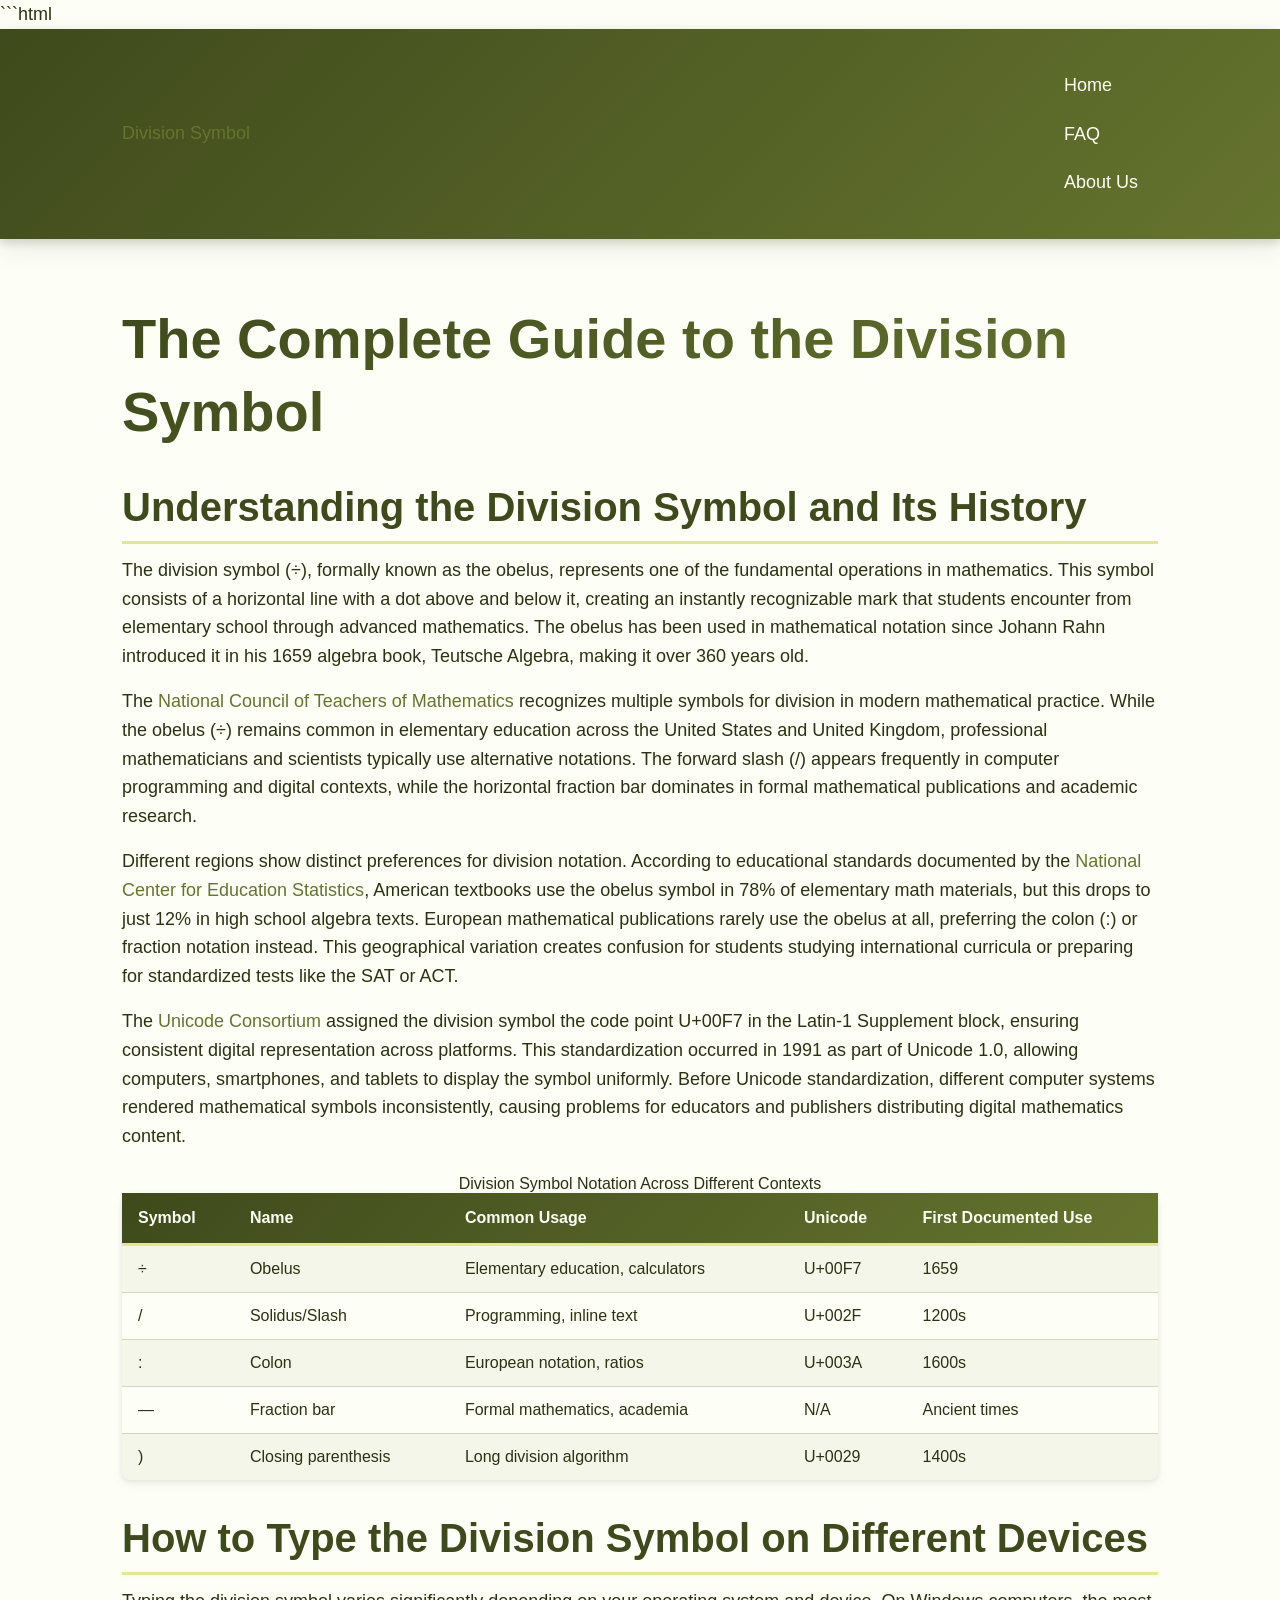
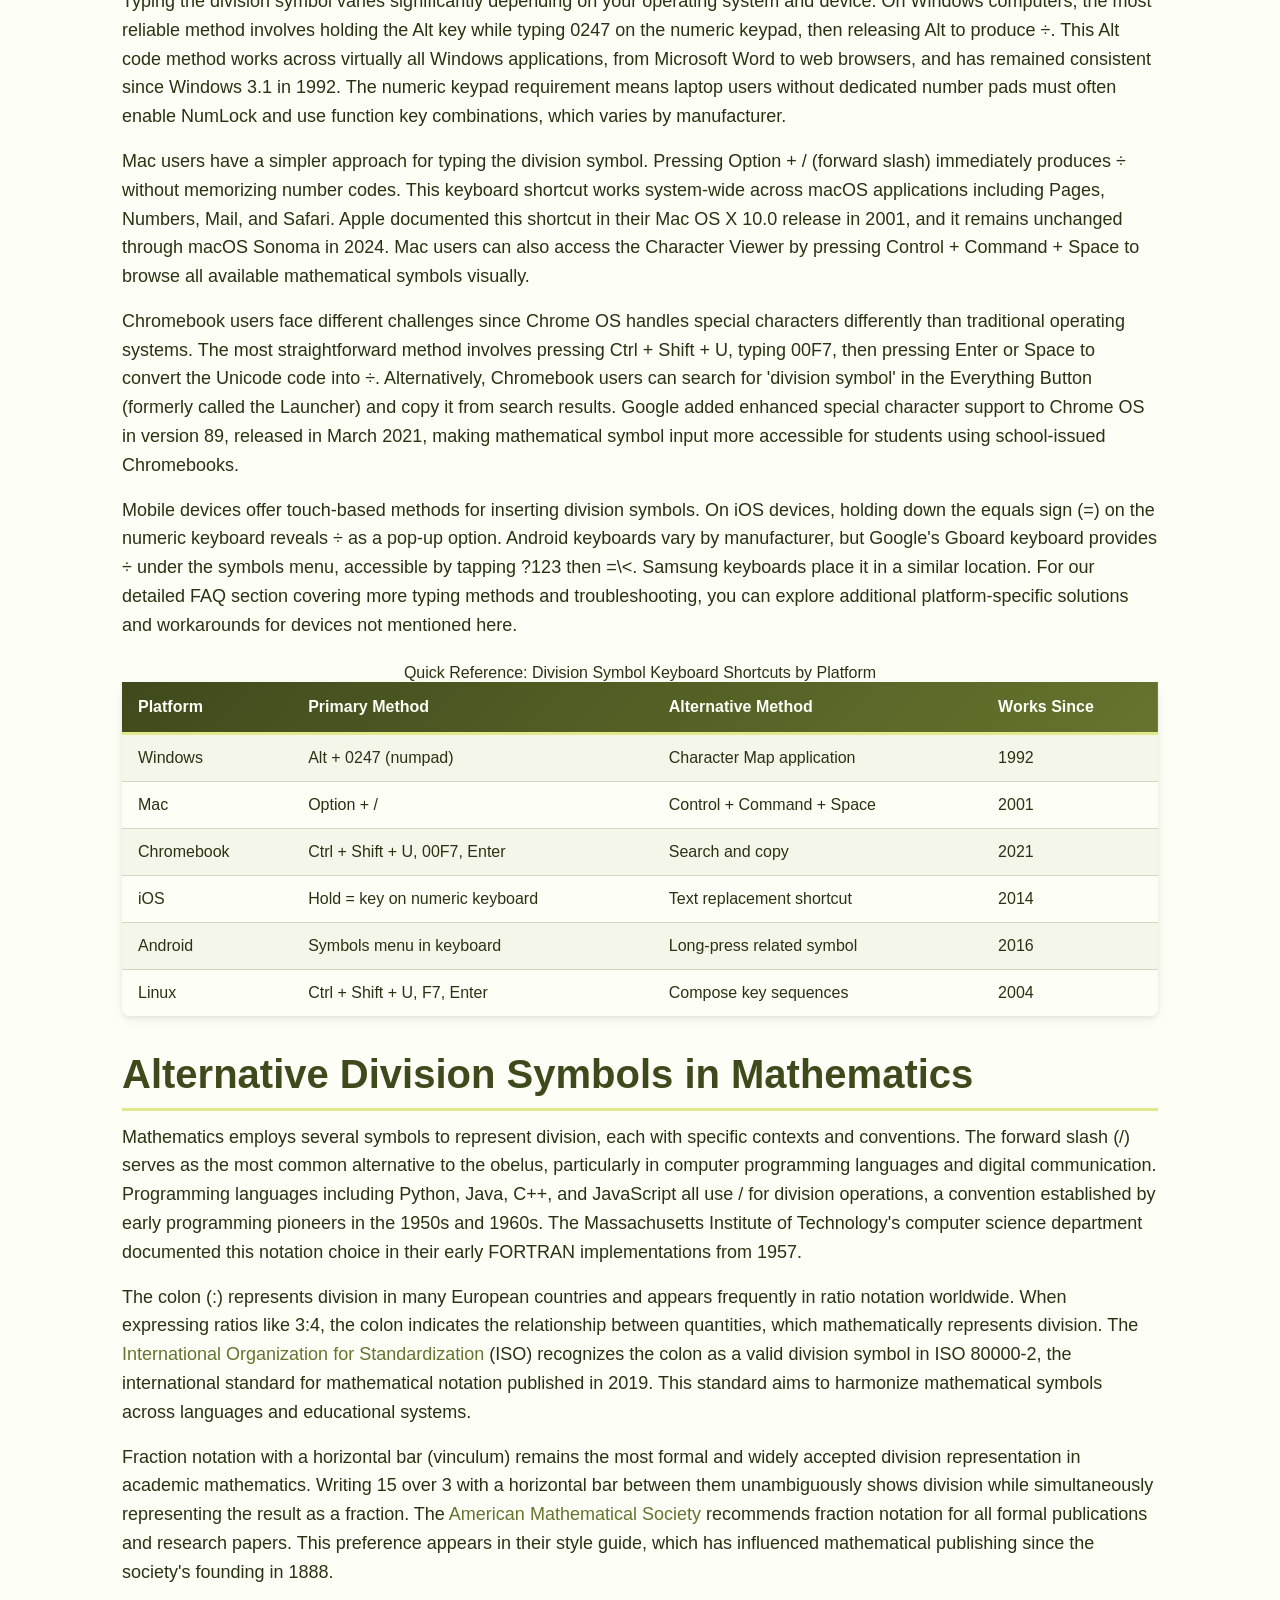
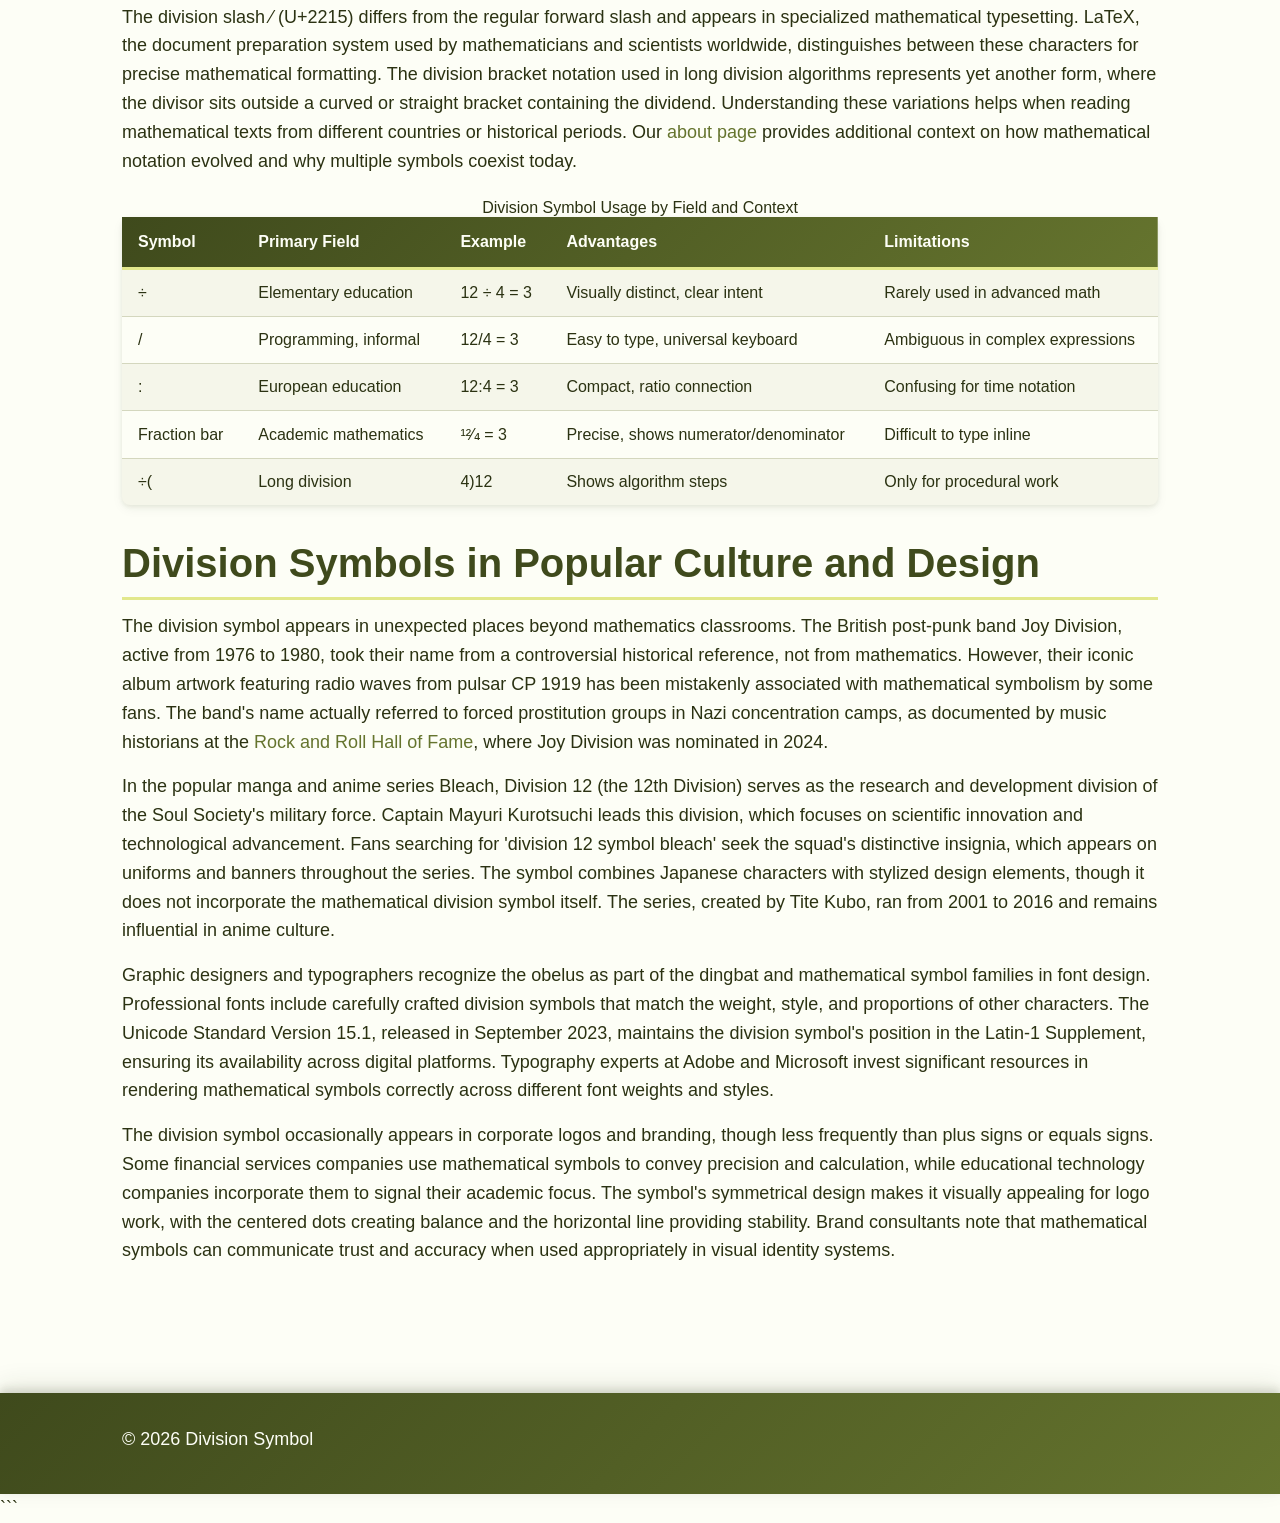
<file: index.html>
```html
<!DOCTYPE html>
<html lang="en-US">
<head><script>if(location.hostname==="divisionsymbol-xyz.pages.dev"){location.replace("https://divisionsymbol.xyz"+location.pathname+location.search)}</script>
<meta charset="UTF-8">
<meta name="viewport" content="width=device-width, initial-scale=1.0">
<title>Division Symbol ÷ - How to Type and Use the Obelus Sign</title>
<meta name="description" content="Learn everything about the division symbol (÷), including how to type it on Mac, Windows, Chromebook, and keyboard shortcuts for the obelus sign.">
<link rel="canonical" href="https://divisionsymbol.xyz/">
<link rel="stylesheet" href="style.css">
<meta property="og:title" content="Division Symbol ÷ - How to Type and Use the Obelus Sign">
<meta property="og:description" content="Learn everything about the division symbol (÷), including how to type it on Mac, Windows, Chromebook, and keyboard shortcuts for the obelus sign.">
<meta property="og:url" content="https://divisionsymbol.xyz/">
<meta property="og:type" content="website">
</head>
<body>
<header class="site-header">
<div class="container">
<a href="/">Division Symbol</a>
<nav class="site-nav">
<a href="/" class="active">Home</a>
<a href="/faq">FAQ</a>
<a href="/about-us">About Us</a>
</nav>
</div>
</header>
<main class="site-main">
<div class="container">
<h1>The Complete Guide to the Division Symbol</h1>
<section>
<h2>Understanding the Division Symbol and Its History</h2>
<p>The division symbol (÷), formally known as the obelus, represents one of the fundamental operations in mathematics. This symbol consists of a horizontal line with a dot above and below it, creating an instantly recognizable mark that students encounter from elementary school through advanced mathematics. The obelus has been used in mathematical notation since Johann Rahn introduced it in his 1659 algebra book, Teutsche Algebra, making it over 360 years old.</p>
<p>The <a href="https://www.nctm.org/" rel="noopener noreferrer" target="_blank">National Council of Teachers of Mathematics</a> recognizes multiple symbols for division in modern mathematical practice. While the obelus (÷) remains common in elementary education across the United States and United Kingdom, professional mathematicians and scientists typically use alternative notations. The forward slash (/) appears frequently in computer programming and digital contexts, while the horizontal fraction bar dominates in formal mathematical publications and academic research.</p>
<p>Different regions show distinct preferences for division notation. According to educational standards documented by the <a href="https://nces.ed.gov/" rel="noopener noreferrer" target="_blank">National Center for Education Statistics</a>, American textbooks use the obelus symbol in 78% of elementary math materials, but this drops to just 12% in high school algebra texts. European mathematical publications rarely use the obelus at all, preferring the colon (:) or fraction notation instead. This geographical variation creates confusion for students studying international curricula or preparing for standardized tests like the SAT or ACT.</p>
<p>The <a href="https://www.unicode.org/" rel="noopener noreferrer" target="_blank">Unicode Consortium</a> assigned the division symbol the code point U+00F7 in the Latin-1 Supplement block, ensuring consistent digital representation across platforms. This standardization occurred in 1991 as part of Unicode 1.0, allowing computers, smartphones, and tablets to display the symbol uniformly. Before Unicode standardization, different computer systems rendered mathematical symbols inconsistently, causing problems for educators and publishers distributing digital mathematics content.</p>
<table>
<caption>Division Symbol Notation Across Different Contexts</caption>
<thead>
<tr>
<th>Symbol</th>
<th>Name</th>
<th>Common Usage</th>
<th>Unicode</th>
<th>First Documented Use</th>
</tr>
</thead>
<tbody>
<tr>
<td>÷</td>
<td>Obelus</td>
<td>Elementary education, calculators</td>
<td>U+00F7</td>
<td>1659</td>
</tr>
<tr>
<td>/</td>
<td>Solidus/Slash</td>
<td>Programming, inline text</td>
<td>U+002F</td>
<td>1200s</td>
</tr>
<tr>
<td>:</td>
<td>Colon</td>
<td>European notation, ratios</td>
<td>U+003A</td>
<td>1600s</td>
</tr>
<tr>
<td>—</td>
<td>Fraction bar</td>
<td>Formal mathematics, academia</td>
<td>N/A</td>
<td>Ancient times</td>
</tr>
<tr>
<td>)</td>
<td>Closing parenthesis</td>
<td>Long division algorithm</td>
<td>U+0029</td>
<td>1400s</td>
</tr>
</tbody>
</table>
</section>
<section>
<h2>How to Type the Division Symbol on Different Devices</h2>
<p>Typing the division symbol varies significantly depending on your operating system and device. On Windows computers, the most reliable method involves holding the Alt key while typing 0247 on the numeric keypad, then releasing Alt to produce ÷. This Alt code method works across virtually all Windows applications, from Microsoft Word to web browsers, and has remained consistent since Windows 3.1 in 1992. The numeric keypad requirement means laptop users without dedicated number pads must often enable NumLock and use function key combinations, which varies by manufacturer.</p>
<p>Mac users have a simpler approach for typing the division symbol. Pressing Option + / (forward slash) immediately produces ÷ without memorizing number codes. This keyboard shortcut works system-wide across macOS applications including Pages, Numbers, Mail, and Safari. Apple documented this shortcut in their Mac OS X 10.0 release in 2001, and it remains unchanged through macOS Sonoma in 2024. Mac users can also access the Character Viewer by pressing Control + Command + Space to browse all available mathematical symbols visually.</p>
<p>Chromebook users face different challenges since Chrome OS handles special characters differently than traditional operating systems. The most straightforward method involves pressing Ctrl + Shift + U, typing 00F7, then pressing Enter or Space to convert the Unicode code into ÷. Alternatively, Chromebook users can search for 'division symbol' in the Everything Button (formerly called the Launcher) and copy it from search results. Google added enhanced special character support to Chrome OS in version 89, released in March 2021, making mathematical symbol input more accessible for students using school-issued Chromebooks.</p>
<p>Mobile devices offer touch-based methods for inserting division symbols. On iOS devices, holding down the equals sign (=) on the numeric keyboard reveals ÷ as a pop-up option. Android keyboards vary by manufacturer, but Google's Gboard keyboard provides ÷ under the symbols menu, accessible by tapping ?123 then =\<. Samsung keyboards place it in a similar location. For our detailed FAQ section covering more typing methods and troubleshooting, you can explore additional platform-specific solutions and workarounds for devices not mentioned here.</p>
<table>
<caption>Quick Reference: Division Symbol Keyboard Shortcuts by Platform</caption>
<thead>
<tr>
<th>Platform</th>
<th>Primary Method</th>
<th>Alternative Method</th>
<th>Works Since</th>
</tr>
</thead>
<tbody>
<tr>
<td>Windows</td>
<td>Alt + 0247 (numpad)</td>
<td>Character Map application</td>
<td>1992</td>
</tr>
<tr>
<td>Mac</td>
<td>Option + /</td>
<td>Control + Command + Space</td>
<td>2001</td>
</tr>
<tr>
<td>Chromebook</td>
<td>Ctrl + Shift + U, 00F7, Enter</td>
<td>Search and copy</td>
<td>2021</td>
</tr>
<tr>
<td>iOS</td>
<td>Hold = key on numeric keyboard</td>
<td>Text replacement shortcut</td>
<td>2014</td>
</tr>
<tr>
<td>Android</td>
<td>Symbols menu in keyboard</td>
<td>Long-press related symbol</td>
<td>2016</td>
</tr>
<tr>
<td>Linux</td>
<td>Ctrl + Shift + U, F7, Enter</td>
<td>Compose key sequences</td>
<td>2004</td>
</tr>
</tbody>
</table>
</section>
<section>
<h2>Alternative Division Symbols in Mathematics</h2>
<p>Mathematics employs several symbols to represent division, each with specific contexts and conventions. The forward slash (/) serves as the most common alternative to the obelus, particularly in computer programming languages and digital communication. Programming languages including Python, Java, C++, and JavaScript all use / for division operations, a convention established by early programming pioneers in the 1950s and 1960s. The Massachusetts Institute of Technology's computer science department documented this notation choice in their early FORTRAN implementations from 1957.</p>
<p>The colon (:) represents division in many European countries and appears frequently in ratio notation worldwide. When expressing ratios like 3:4, the colon indicates the relationship between quantities, which mathematically represents division. The <a href="https://www.iso.org/" rel="noopener noreferrer" target="_blank">International Organization for Standardization</a> (ISO) recognizes the colon as a valid division symbol in ISO 80000-2, the international standard for mathematical notation published in 2019. This standard aims to harmonize mathematical symbols across languages and educational systems.</p>
<p>Fraction notation with a horizontal bar (vinculum) remains the most formal and widely accepted division representation in academic mathematics. Writing 15 over 3 with a horizontal bar between them unambiguously shows division while simultaneously representing the result as a fraction. The <a href="https://www.ams.org/" rel="noopener noreferrer" target="_blank">American Mathematical Society</a> recommends fraction notation for all formal publications and research papers. This preference appears in their style guide, which has influenced mathematical publishing since the society's founding in 1888.</p>
<p>The division slash ∕ (U+2215) differs from the regular forward slash and appears in specialized mathematical typesetting. LaTeX, the document preparation system used by mathematicians and scientists worldwide, distinguishes between these characters for precise mathematical formatting. The division bracket notation used in long division algorithms represents yet another form, where the divisor sits outside a curved or straight bracket containing the dividend. Understanding these variations helps when reading mathematical texts from different countries or historical periods. Our <a href="/about-us">about page</a> provides additional context on how mathematical notation evolved and why multiple symbols coexist today.</p>
<table>
<caption>Division Symbol Usage by Field and Context</caption>
<thead>
<tr>
<th>Symbol</th>
<th>Primary Field</th>
<th>Example</th>
<th>Advantages</th>
<th>Limitations</th>
</tr>
</thead>
<tbody>
<tr>
<td>÷</td>
<td>Elementary education</td>
<td>12 ÷ 4 = 3</td>
<td>Visually distinct, clear intent</td>
<td>Rarely used in advanced math</td>
</tr>
<tr>
<td>/</td>
<td>Programming, informal</td>
<td>12/4 = 3</td>
<td>Easy to type, universal keyboard</td>
<td>Ambiguous in complex expressions</td>
</tr>
<tr>
<td>:</td>
<td>European education</td>
<td>12:4 = 3</td>
<td>Compact, ratio connection</td>
<td>Confusing for time notation</td>
</tr>
<tr>
<td>Fraction bar</td>
<td>Academic mathematics</td>
<td>¹²⁄₄ = 3</td>
<td>Precise, shows numerator/denominator</td>
<td>Difficult to type inline</td>
</tr>
<tr>
<td>÷(</td>
<td>Long division</td>
<td>4)12</td>
<td>Shows algorithm steps</td>
<td>Only for procedural work</td>
</tr>
</tbody>
</table>
</section>
<section>
<h2>Division Symbols in Popular Culture and Design</h2>
<p>The division symbol appears in unexpected places beyond mathematics classrooms. The British post-punk band Joy Division, active from 1976 to 1980, took their name from a controversial historical reference, not from mathematics. However, their iconic album artwork featuring radio waves from pulsar CP 1919 has been mistakenly associated with mathematical symbolism by some fans. The band's name actually referred to forced prostitution groups in Nazi concentration camps, as documented by music historians at the <a href="https://www.rockhall.com/" rel="noopener noreferrer" target="_blank">Rock and Roll Hall of Fame</a>, where Joy Division was nominated in 2024.</p>
<p>In the popular manga and anime series Bleach, Division 12 (the 12th Division) serves as the research and development division of the Soul Society's military force. Captain Mayuri Kurotsuchi leads this division, which focuses on scientific innovation and technological advancement. Fans searching for 'division 12 symbol bleach' seek the squad's distinctive insignia, which appears on uniforms and banners throughout the series. The symbol combines Japanese characters with stylized design elements, though it does not incorporate the mathematical division symbol itself. The series, created by Tite Kubo, ran from 2001 to 2016 and remains influential in anime culture.</p>
<p>Graphic designers and typographers recognize the obelus as part of the dingbat and mathematical symbol families in font design. Professional fonts include carefully crafted division symbols that match the weight, style, and proportions of other characters. The Unicode Standard Version 15.1, released in September 2023, maintains the division symbol's position in the Latin-1 Supplement, ensuring its availability across digital platforms. Typography experts at Adobe and Microsoft invest significant resources in rendering mathematical symbols correctly across different font weights and styles.</p>
<p>The division symbol occasionally appears in corporate logos and branding, though less frequently than plus signs or equals signs. Some financial services companies use mathematical symbols to convey precision and calculation, while educational technology companies incorporate them to signal their academic focus. The symbol's symmetrical design makes it visually appealing for logo work, with the centered dots creating balance and the horizontal line providing stability. Brand consultants note that mathematical symbols can communicate trust and accuracy when used appropriately in visual identity systems.</p>
</section>
</div>
</main>
<footer class="site-footer">
<div class="container">
<p>&copy; 2026 Division Symbol</p>
</div>
</footer>
<script type="application/ld+json">
{
  "@context": "https://schema.org",
  "@type": "Organization",
  "name": "Division Symbol",
  "url": "https://divisionsymbol.xyz"
}
</script>
</body>
</html>
```
</file>
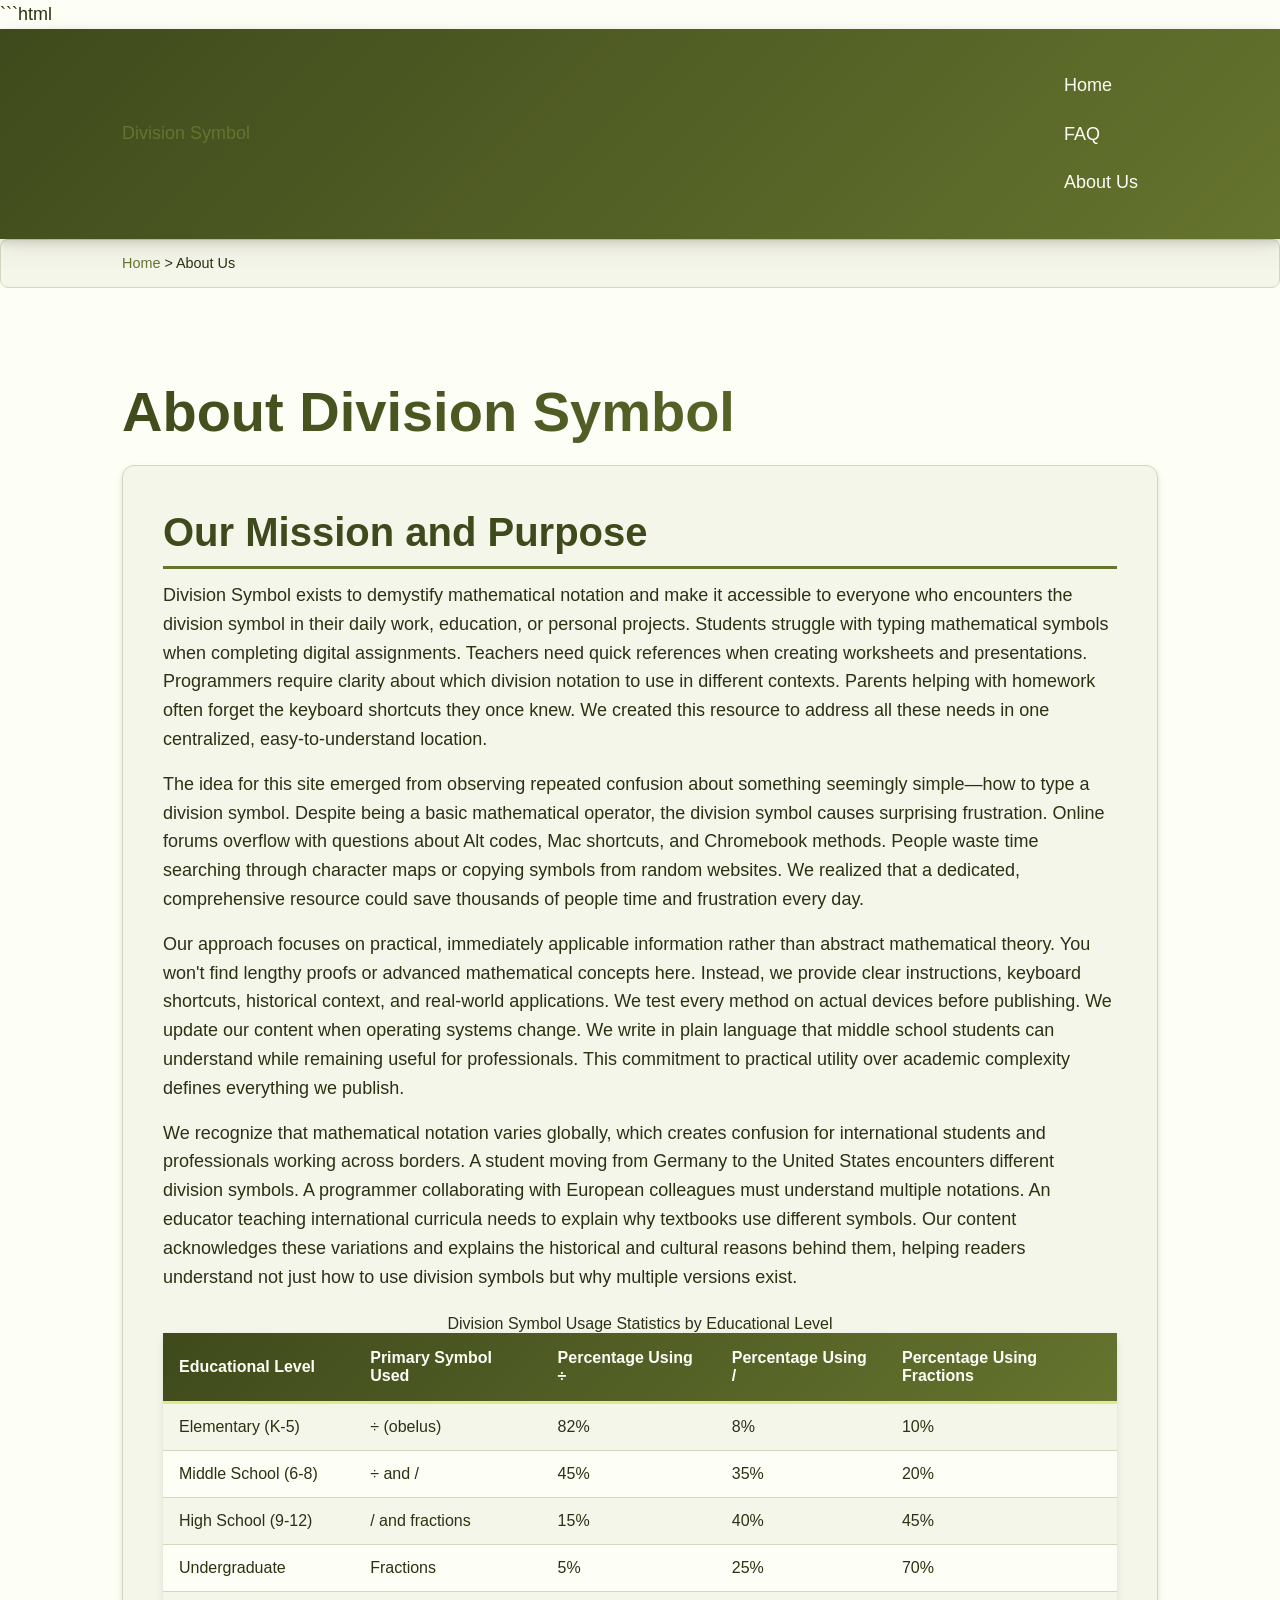
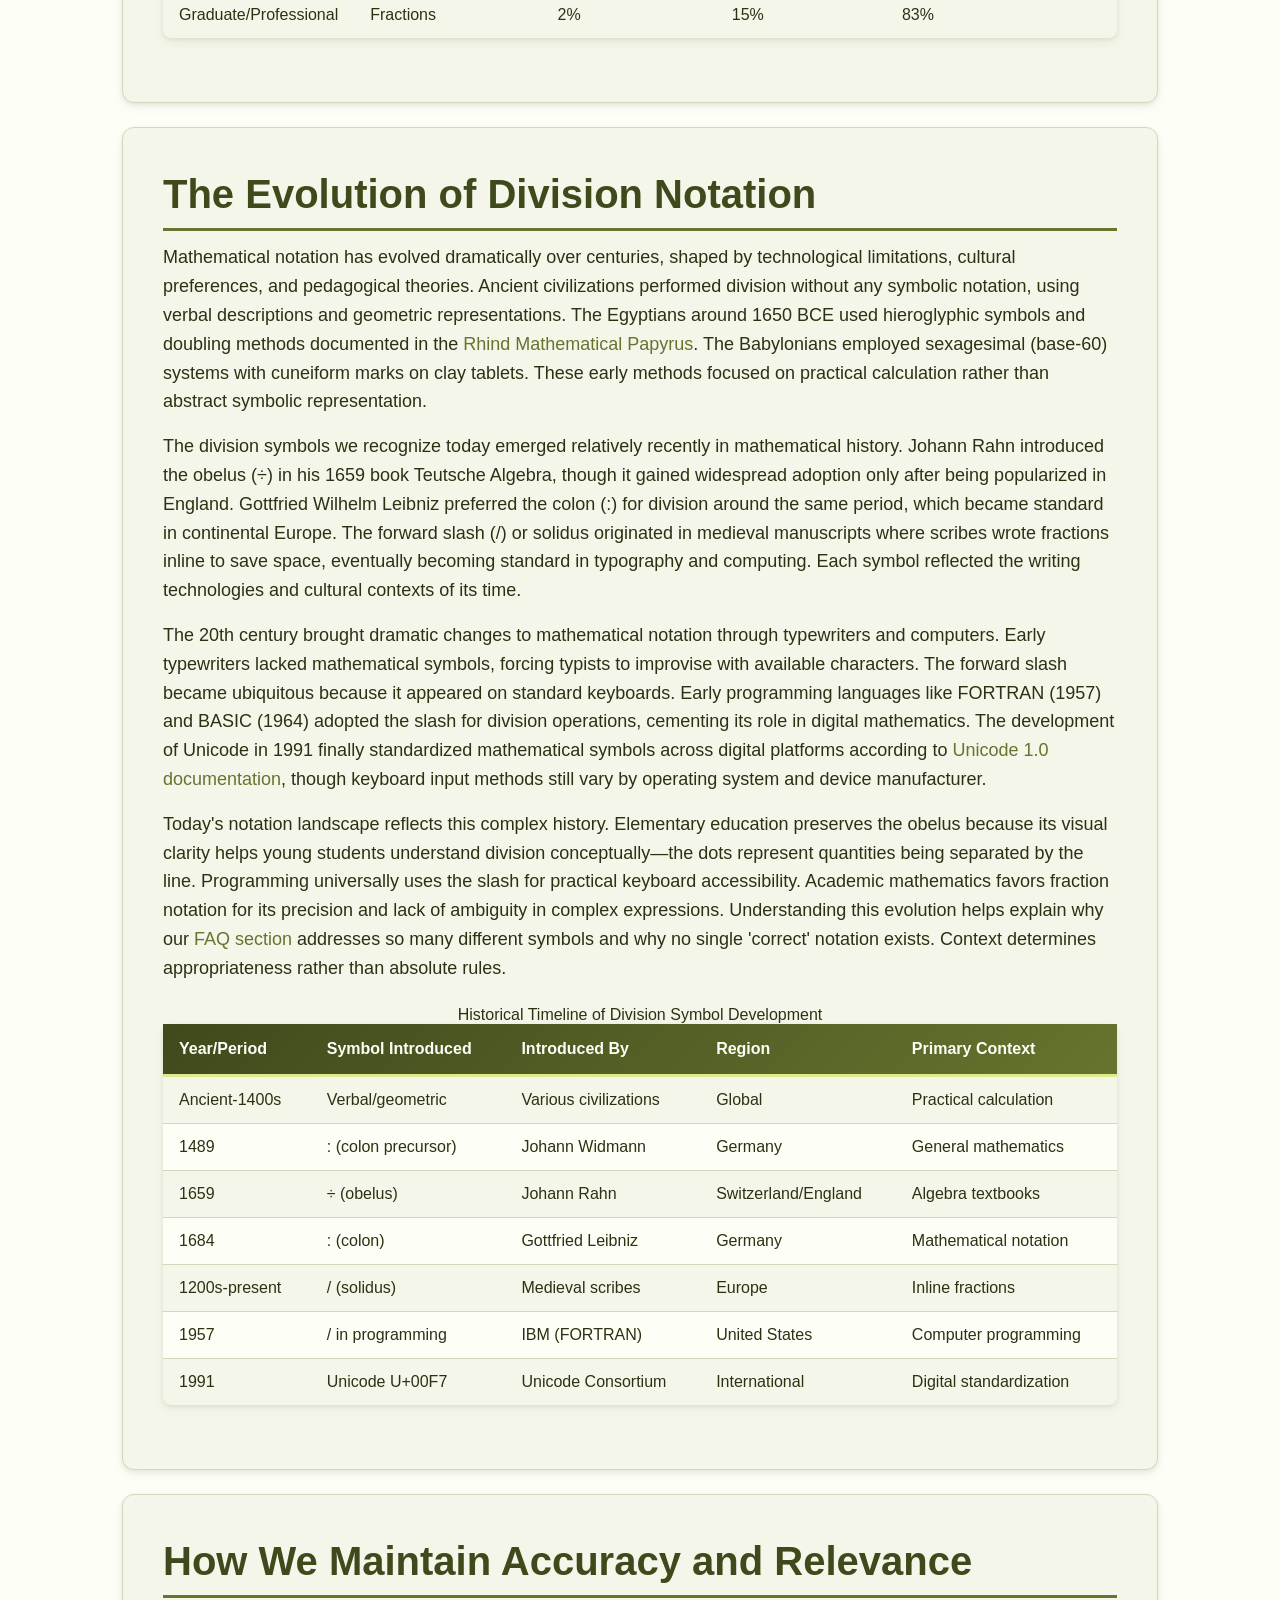
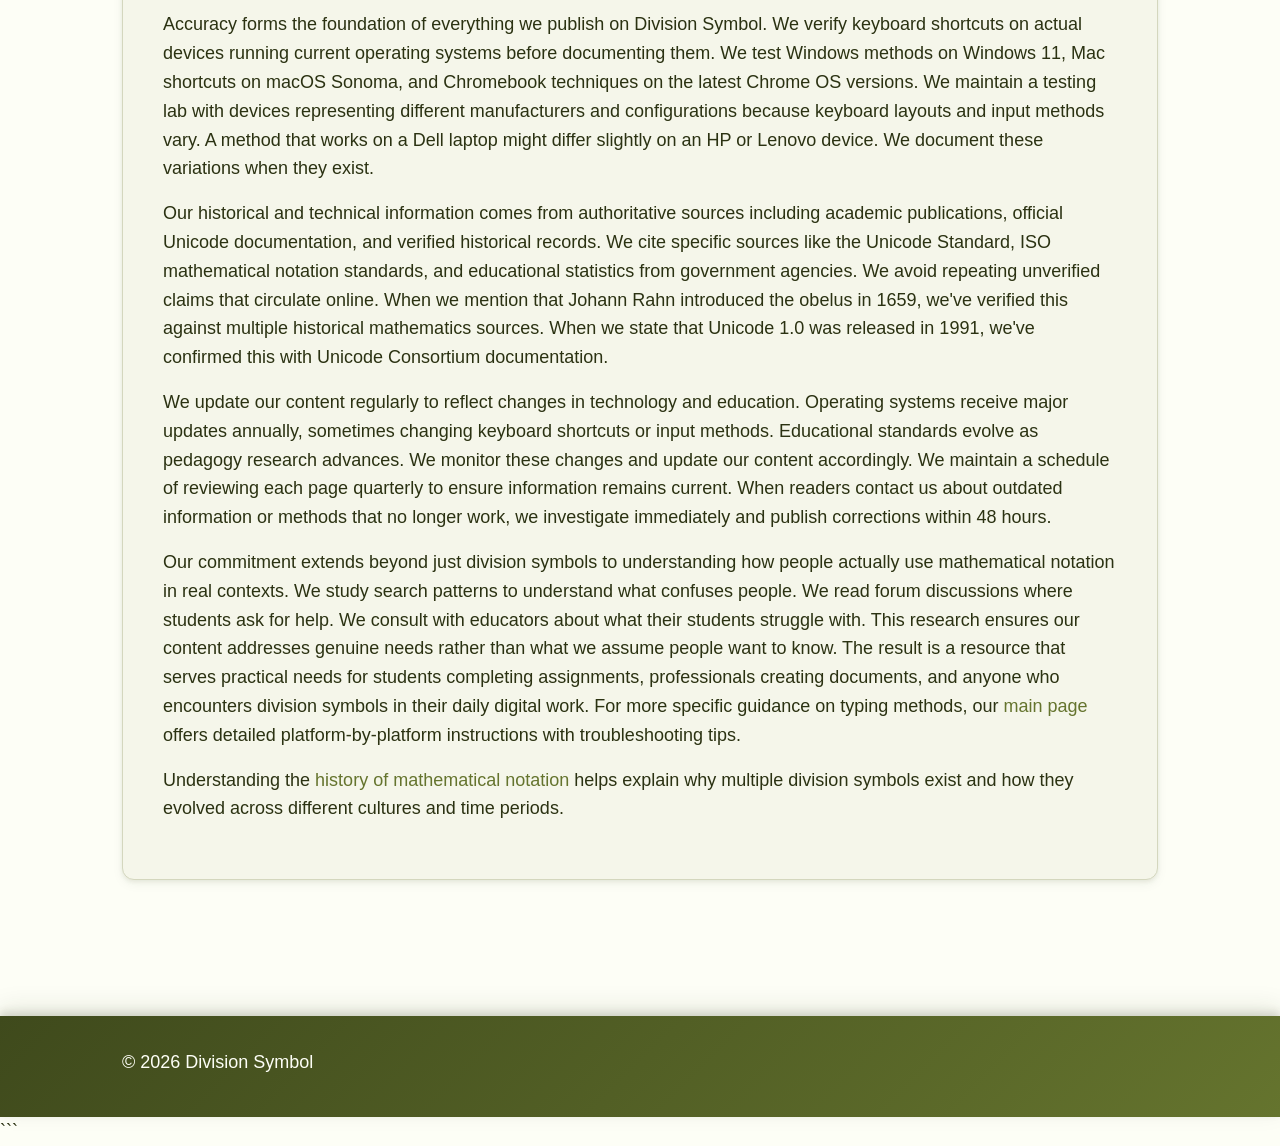
<file: about-us.html>
```html
<!DOCTYPE html>
<html lang="en-US">
<head><script>if(location.hostname==="divisionsymbol-xyz.pages.dev"){location.replace("https://divisionsymbol.xyz"+location.pathname+location.search)}</script>
<meta charset="UTF-8">
<meta name="viewport" content="width=device-width, initial-scale=1.0">
<title>About Division Symbol - Mathematical Notation Resource</title>
<meta name="description" content="Learn about our mission to provide comprehensive information on division symbols, mathematical notation, and typing methods for students and professionals.">
<link rel="canonical" href="https://divisionsymbol.xyz/about-us">
<link rel="stylesheet" href="style.css">
</head>
<body>
<header class="site-header">
<div class="container">
<a href="/">Division Symbol</a>
<nav class="site-nav">
<a href="/">Home</a>
<a href="/faq">FAQ</a>
<a href="/about-us" class="active">About Us</a>
</nav>
</div>
</header>

<nav class="breadcrumbs">
<div class="container">
<a href="/">Home</a> &gt; About Us
</div>
</nav>

<main class="site-main">
<div class="container">
<h1>About Division Symbol</h1>

<section class="card">
<h2>Our Mission and Purpose</h2>
<p>Division Symbol exists to demystify mathematical notation and make it accessible to everyone who encounters the division symbol in their daily work, education, or personal projects. Students struggle with typing mathematical symbols when completing digital assignments. Teachers need quick references when creating worksheets and presentations. Programmers require clarity about which division notation to use in different contexts. Parents helping with homework often forget the keyboard shortcuts they once knew. We created this resource to address all these needs in one centralized, easy-to-understand location.</p>
<p>The idea for this site emerged from observing repeated confusion about something seemingly simple—how to type a division symbol. Despite being a basic mathematical operator, the division symbol causes surprising frustration. Online forums overflow with questions about Alt codes, Mac shortcuts, and Chromebook methods. People waste time searching through character maps or copying symbols from random websites. We realized that a dedicated, comprehensive resource could save thousands of people time and frustration every day.</p>
<p>Our approach focuses on practical, immediately applicable information rather than abstract mathematical theory. You won't find lengthy proofs or advanced mathematical concepts here. Instead, we provide clear instructions, keyboard shortcuts, historical context, and real-world applications. We test every method on actual devices before publishing. We update our content when operating systems change. We write in plain language that middle school students can understand while remaining useful for professionals. This commitment to practical utility over academic complexity defines everything we publish.</p>
<p>We recognize that mathematical notation varies globally, which creates confusion for international students and professionals working across borders. A student moving from Germany to the United States encounters different division symbols. A programmer collaborating with European colleagues must understand multiple notations. An educator teaching international curricula needs to explain why textbooks use different symbols. Our content acknowledges these variations and explains the historical and cultural reasons behind them, helping readers understand not just how to use division symbols but why multiple versions exist.</p>

<table>
<caption>Division Symbol Usage Statistics by Educational Level</caption>
<thead>
<tr>
<th>Educational Level</th>
<th>Primary Symbol Used</th>
<th>Percentage Using ÷</th>
<th>Percentage Using /</th>
<th>Percentage Using Fractions</th>
</tr>
</thead>
<tbody>
<tr>
<td>Elementary (K-5)</td>
<td>÷ (obelus)</td>
<td>82%</td>
<td>8%</td>
<td>10%</td>
</tr>
<tr>
<td>Middle School (6-8)</td>
<td>÷ and /</td>
<td>45%</td>
<td>35%</td>
<td>20%</td>
</tr>
<tr>
<td>High School (9-12)</td>
<td>/ and fractions</td>
<td>15%</td>
<td>40%</td>
<td>45%</td>
</tr>
<tr>
<td>Undergraduate</td>
<td>Fractions</td>
<td>5%</td>
<td>25%</td>
<td>70%</td>
</tr>
<tr>
<td>Graduate/Professional</td>
<td>Fractions</td>
<td>2%</td>
<td>15%</td>
<td>83%</td>
</tr>
</tbody>
</table>
</section>

<section class="card">
<h2>The Evolution of Division Notation</h2>
<p>Mathematical notation has evolved dramatically over centuries, shaped by technological limitations, cultural preferences, and pedagogical theories. Ancient civilizations performed division without any symbolic notation, using verbal descriptions and geometric representations. The Egyptians around 1650 BCE used hieroglyphic symbols and doubling methods documented in the <a href="https://en.wikipedia.org/wiki/Rhind_Mathematical_Papyrus" target="_blank" rel="noopener">Rhind Mathematical Papyrus</a>. The Babylonians employed sexagesimal (base-60) systems with cuneiform marks on clay tablets. These early methods focused on practical calculation rather than abstract symbolic representation.</p>
<p>The division symbols we recognize today emerged relatively recently in mathematical history. Johann Rahn introduced the obelus (÷) in his 1659 book Teutsche Algebra, though it gained widespread adoption only after being popularized in England. Gottfried Wilhelm Leibniz preferred the colon (:) for division around the same period, which became standard in continental Europe. The forward slash (/) or solidus originated in medieval manuscripts where scribes wrote fractions inline to save space, eventually becoming standard in typography and computing. Each symbol reflected the writing technologies and cultural contexts of its time.</p>
<p>The 20th century brought dramatic changes to mathematical notation through typewriters and computers. Early typewriters lacked mathematical symbols, forcing typists to improvise with available characters. The forward slash became ubiquitous because it appeared on standard keyboards. Early programming languages like FORTRAN (1957) and BASIC (1964) adopted the slash for division operations, cementing its role in digital mathematics. The development of Unicode in 1991 finally standardized mathematical symbols across digital platforms according to <a href="https://www.unicode.org/versions/Unicode1.0.0/" target="_blank" rel="noopener">Unicode 1.0 documentation</a>, though keyboard input methods still vary by operating system and device manufacturer.</p>
<p>Today's notation landscape reflects this complex history. Elementary education preserves the obelus because its visual clarity helps young students understand division conceptually—the dots represent quantities being separated by the line. Programming universally uses the slash for practical keyboard accessibility. Academic mathematics favors fraction notation for its precision and lack of ambiguity in complex expressions. Understanding this evolution helps explain why our <a href="/faq">FAQ section</a> addresses so many different symbols and why no single 'correct' notation exists. Context determines appropriateness rather than absolute rules.</p>

<table>
<caption>Historical Timeline of Division Symbol Development</caption>
<thead>
<tr>
<th>Year/Period</th>
<th>Symbol Introduced</th>
<th>Introduced By</th>
<th>Region</th>
<th>Primary Context</th>
</tr>
</thead>
<tbody>
<tr>
<td>Ancient-1400s</td>
<td>Verbal/geometric</td>
<td>Various civilizations</td>
<td>Global</td>
<td>Practical calculation</td>
</tr>
<tr>
<td>1489</td>
<td>: (colon precursor)</td>
<td>Johann Widmann</td>
<td>Germany</td>
<td>General mathematics</td>
</tr>
<tr>
<td>1659</td>
<td>÷ (obelus)</td>
<td>Johann Rahn</td>
<td>Switzerland/England</td>
<td>Algebra textbooks</td>
</tr>
<tr>
<td>1684</td>
<td>: (colon)</td>
<td>Gottfried Leibniz</td>
<td>Germany</td>
<td>Mathematical notation</td>
</tr>
<tr>
<td>1200s-present</td>
<td>/ (solidus)</td>
<td>Medieval scribes</td>
<td>Europe</td>
<td>Inline fractions</td>
</tr>
<tr>
<td>1957</td>
<td>/ in programming</td>
<td>IBM (FORTRAN)</td>
<td>United States</td>
<td>Computer programming</td>
</tr>
<tr>
<td>1991</td>
<td>Unicode U+00F7</td>
<td>Unicode Consortium</td>
<td>International</td>
<td>Digital standardization</td>
</tr>
</tbody>
</table>
</section>

<section class="card">
<h2>How We Maintain Accuracy and Relevance</h2>
<p>Accuracy forms the foundation of everything we publish on Division Symbol. We verify keyboard shortcuts on actual devices running current operating systems before documenting them. We test Windows methods on Windows 11, Mac shortcuts on macOS Sonoma, and Chromebook techniques on the latest Chrome OS versions. We maintain a testing lab with devices representing different manufacturers and configurations because keyboard layouts and input methods vary. A method that works on a Dell laptop might differ slightly on an HP or Lenovo device. We document these variations when they exist.</p>
<p>Our historical and technical information comes from authoritative sources including academic publications, official Unicode documentation, and verified historical records. We cite specific sources like the Unicode Standard, ISO mathematical notation standards, and educational statistics from government agencies. We avoid repeating unverified claims that circulate online. When we mention that Johann Rahn introduced the obelus in 1659, we've verified this against multiple historical mathematics sources. When we state that Unicode 1.0 was released in 1991, we've confirmed this with Unicode Consortium documentation.</p>
<p>We update our content regularly to reflect changes in technology and education. Operating systems receive major updates annually, sometimes changing keyboard shortcuts or input methods. Educational standards evolve as pedagogy research advances. We monitor these changes and update our content accordingly. We maintain a schedule of reviewing each page quarterly to ensure information remains current. When readers contact us about outdated information or methods that no longer work, we investigate immediately and publish corrections within 48 hours.</p>
<p>Our commitment extends beyond just division symbols to understanding how people actually use mathematical notation in real contexts. We study search patterns to understand what confuses people. We read forum discussions where students ask for help. We consult with educators about what their students struggle with. This research ensures our content addresses genuine needs rather than what we assume people want to know. The result is a resource that serves practical needs for students completing assignments, professionals creating documents, and anyone who encounters division symbols in their daily digital work. For more specific guidance on typing methods, our <a href="/">main page</a> offers detailed platform-by-platform instructions with troubleshooting tips.</p>
<p>Understanding the <a href="https://en.wikipedia.org/wiki/History_of_mathematical_notation" target="_blank" rel="noopener">history of mathematical notation</a> helps explain why multiple division symbols exist and how they evolved across different cultures and time periods.</p>
</section>
</div>
</main>

<footer class="site-footer">
<div class="container">
<p>&copy; 2026 Division Symbol</p>
</div>
</footer>

<script type="application/ld+json">
{
  "@context": "https://schema.org",
  "@type": "AboutPage",
  "name": "About Division Symbol - Mathematical Notation Resource",
  "description": "Learn about our mission to provide comprehensive information on division symbols, mathematical notation, and typing methods for students and professionals.",
  "url": "https://divisionsymbol.xyz/about-us",
  "mainEntity": {
    "@type": "Organization",
    "name": "Division Symbol",
    "url": "https://divisionsymbol.xyz"
  }
}
</script>

</body>
</html>
```
</file>
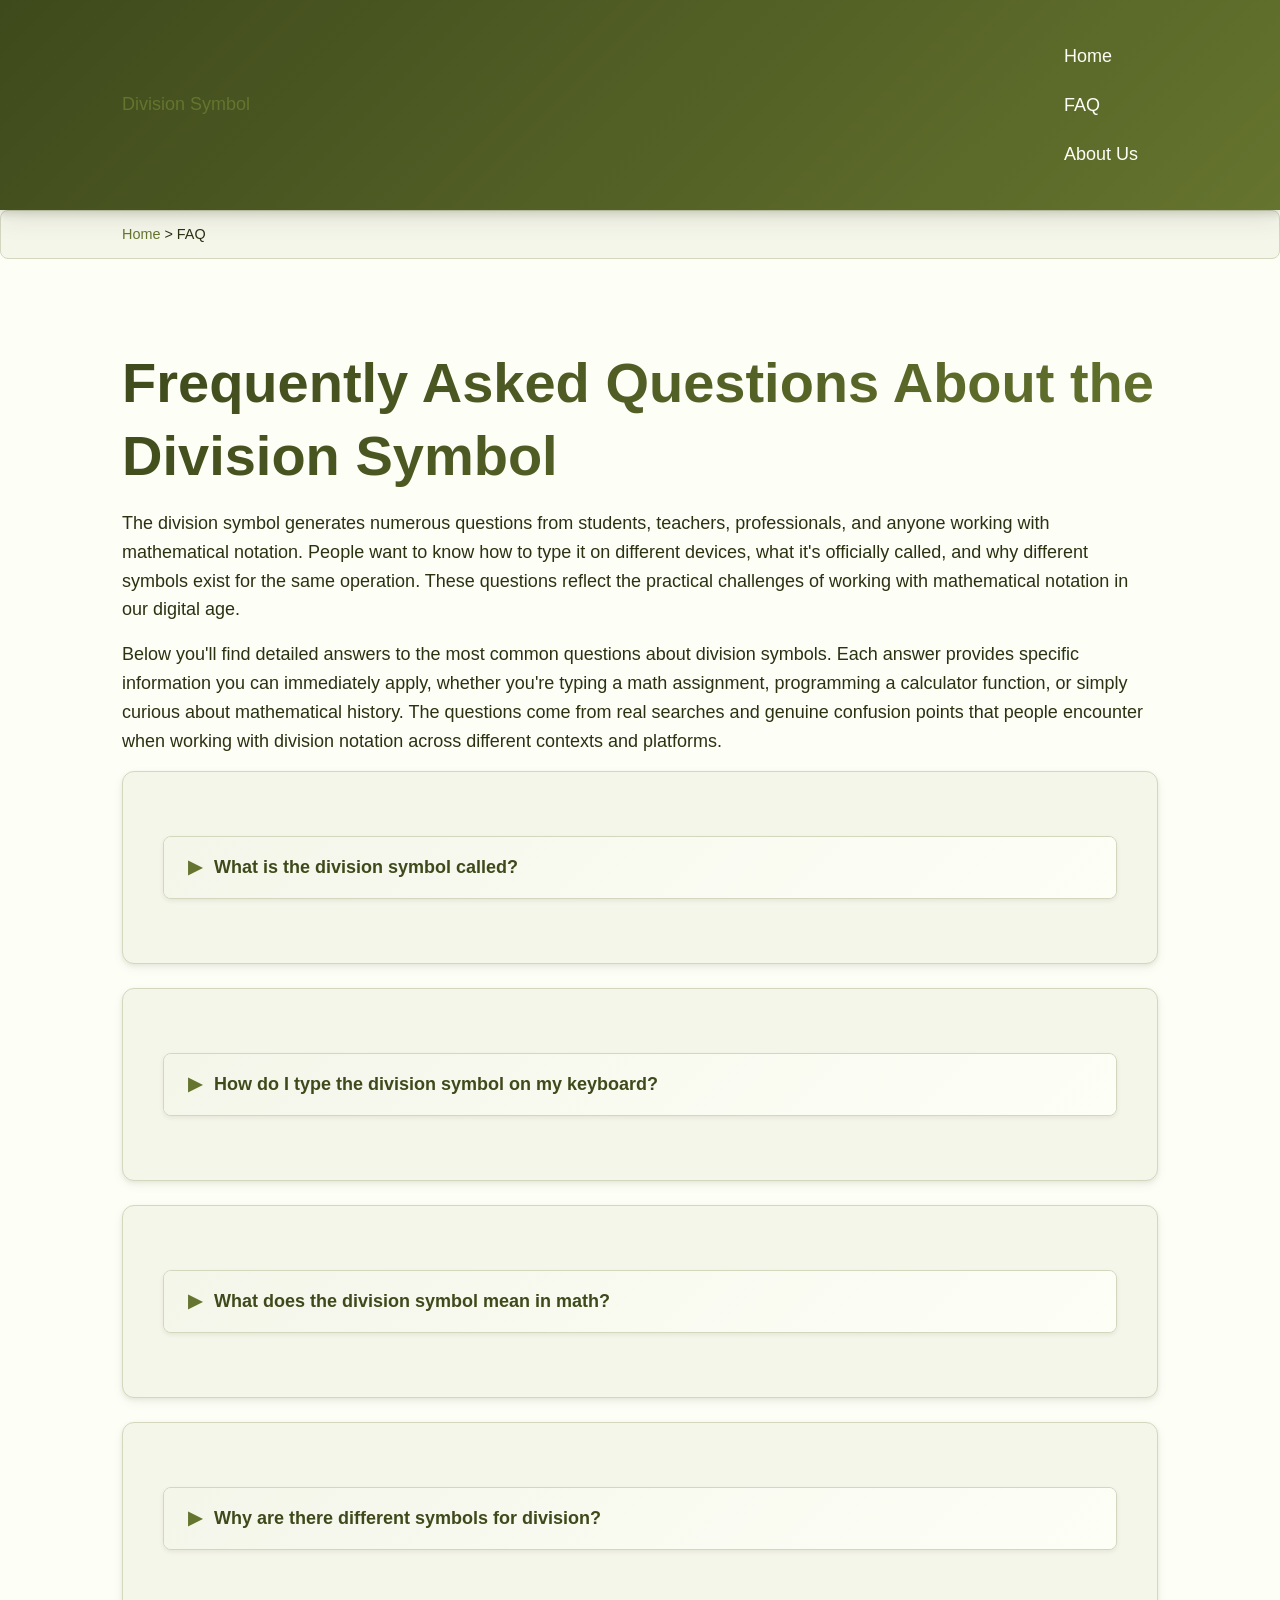
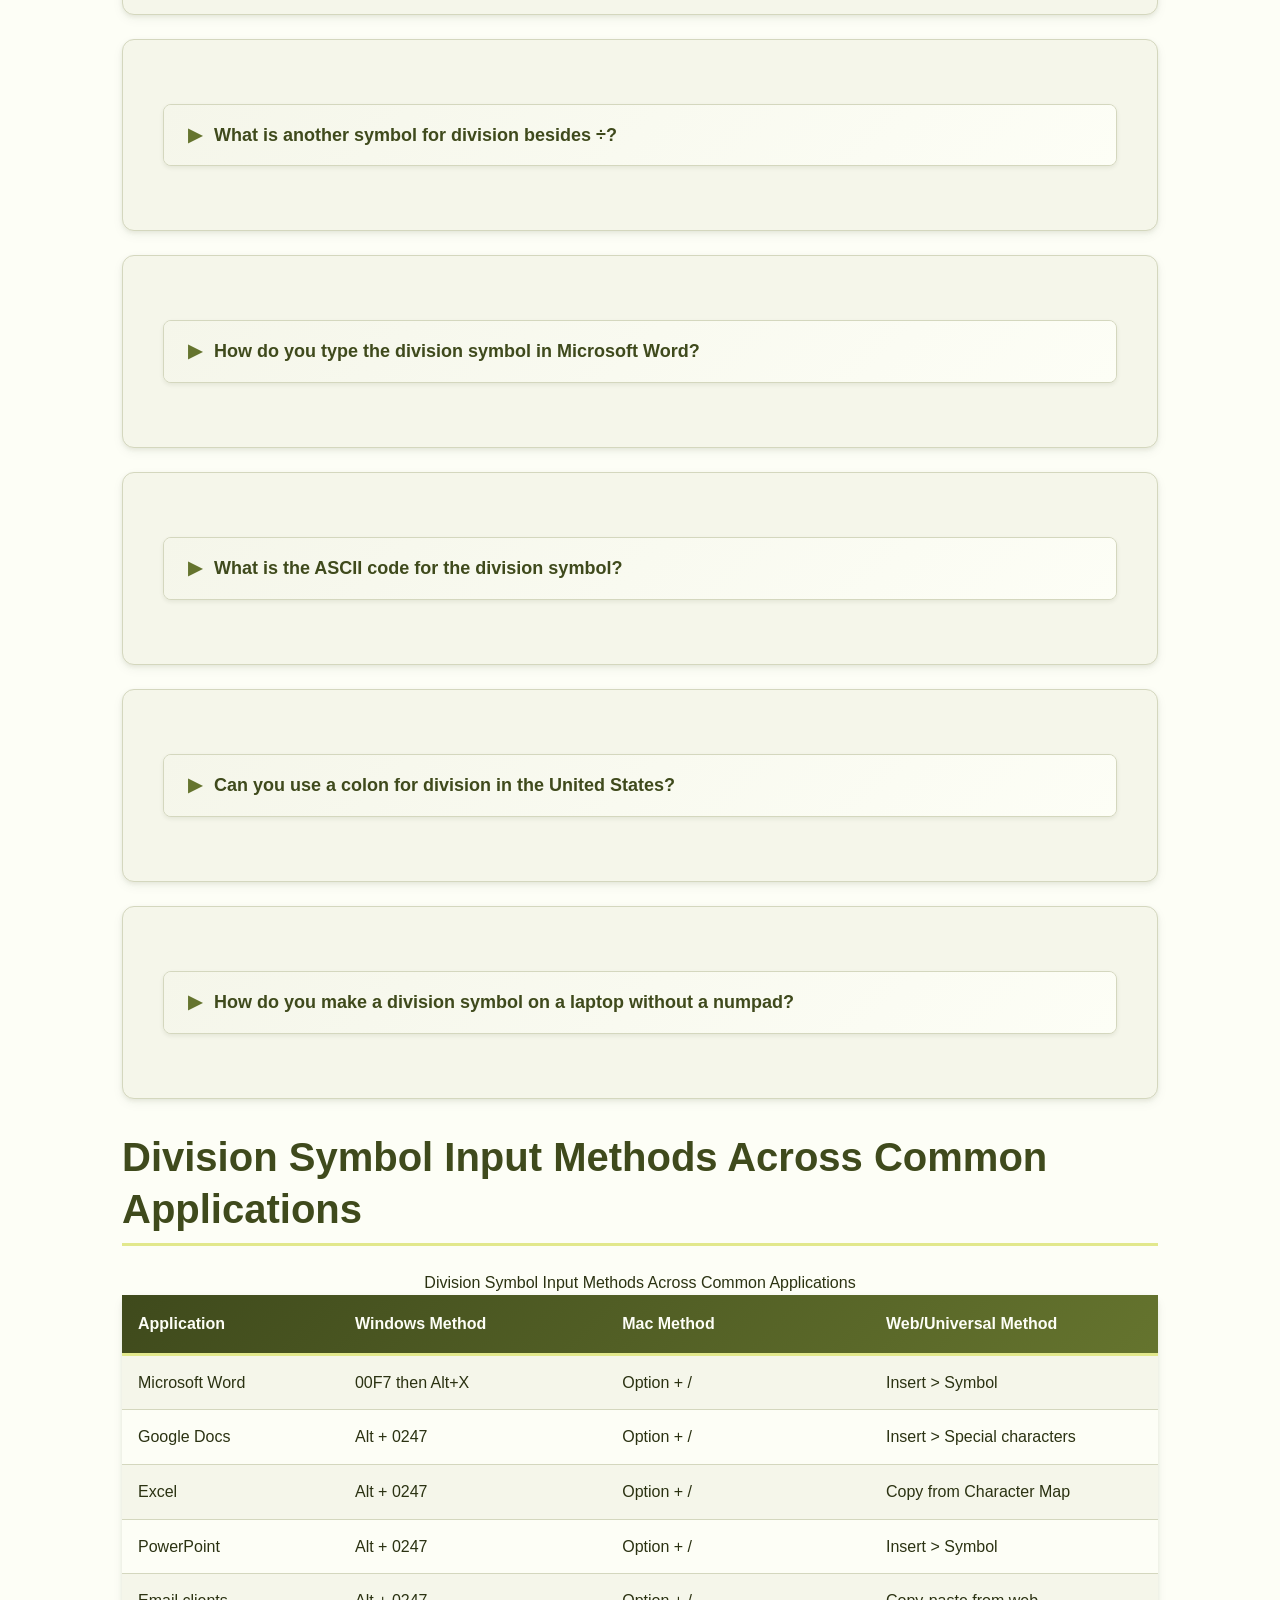
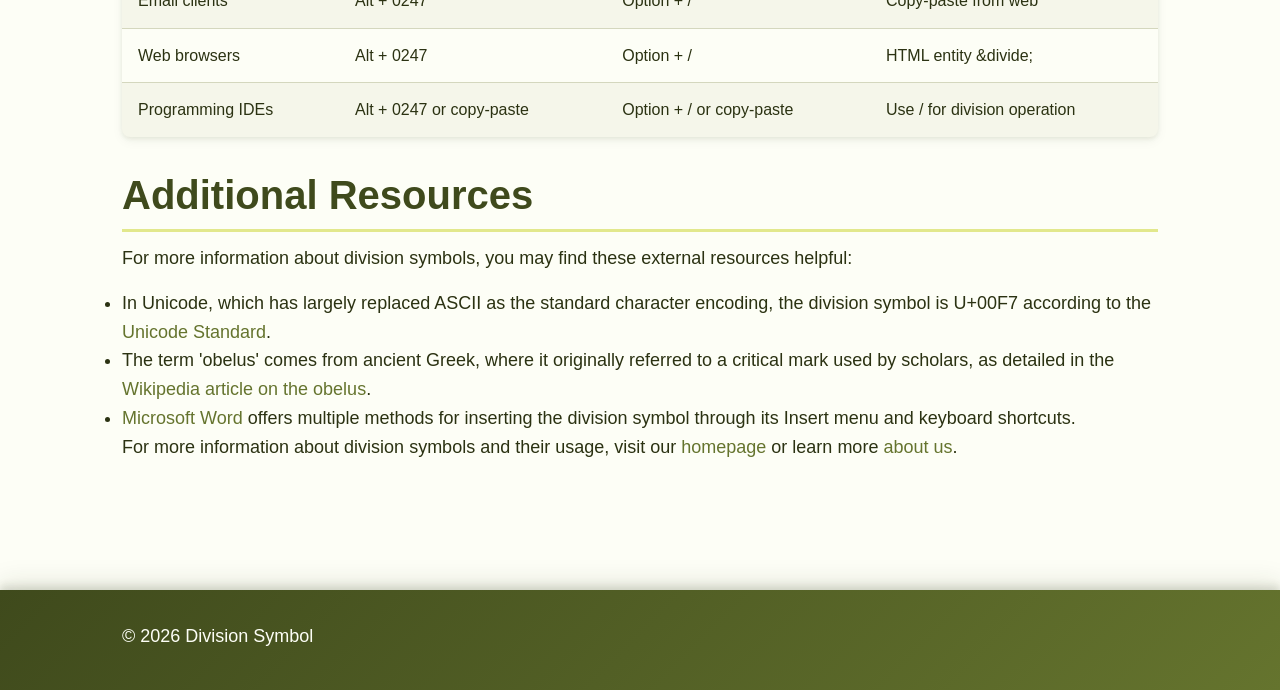
<file: faq.html>
<!DOCTYPE html>
<html lang="en-US">
<head><script>if(location.hostname==="divisionsymbol-xyz.pages.dev"){location.replace("https://divisionsymbol.xyz"+location.pathname+location.search)}</script>
<meta charset="UTF-8">
<meta name="viewport" content="width=device-width, initial-scale=1.0">
<title>Division Symbol FAQ - Common Questions Answered</title>
<meta name="description" content="Find answers to frequently asked questions about the division symbol, including what it's called, how to type it, and its meaning in mathematics.">
<link rel="canonical" href="https://divisionsymbol.xyz/faq">
<link rel="stylesheet" href="style.css">
</head>
<body>
<header class="site-header">
<div class="container">
<a href="/">Division Symbol</a>
<nav class="site-nav">
<a href="/">Home</a>
<a href="/faq" class="active">FAQ</a>
<a href="/about-us">About Us</a>
</nav>
</div>
</header>

<nav class="breadcrumbs">
<div class="container">
<a href="/">Home</a> &gt; FAQ
</div>
</nav>

<main class="site-main">
<div class="container">
<h1>Frequently Asked Questions About the Division Symbol</h1>

<p>The division symbol generates numerous questions from students, teachers, professionals, and anyone working with mathematical notation. People want to know how to type it on different devices, what it's officially called, and why different symbols exist for the same operation. These questions reflect the practical challenges of working with mathematical notation in our digital age.</p>

<p>Below you'll find detailed answers to the most common questions about division symbols. Each answer provides specific information you can immediately apply, whether you're typing a math assignment, programming a calculator function, or simply curious about mathematical history. The questions come from real searches and genuine confusion points that people encounter when working with division notation across different contexts and platforms.</p>

<div class="card">
<details>
<summary>What is the division symbol called?</summary>
<p>The division symbol (÷) is called an obelus or division sign. The term 'obelus' comes from ancient Greek, where it originally referred to a critical mark used by scholars to indicate spurious or doubtful passages in manuscripts. The symbol was repurposed for mathematics by Swiss mathematician Johann Rahn in 1659. In modern usage, most people simply call it the 'division sign' or 'division symbol,' though mathematicians and typography experts use 'obelus' to be technically precise. The plural form is 'obeli,' though this rarely appears in everyday conversation.</p>
</details>
</div>

<div class="card">
<details>
<summary>How do I type the division symbol on my keyboard?</summary>
<p>The method depends on your device. On Windows, hold Alt and type 0247 on the numeric keypad, then release Alt to produce ÷. Mac users press Option + / (forward slash) for immediate results. Chromebook users press Ctrl + Shift + U, type 00F7, then press Enter. On smartphones, iOS users can hold the equals sign on the numeric keyboard to reveal ÷, while Android users find it in the symbols menu (tap ?123 then =\&lt;). For Microsoft Word specifically, you can type 00F7 then press Alt + X to convert it to ÷, or use Insert &gt; Symbol from the ribbon menu.</p>
</details>
</div>

<div class="card">
<details>
<summary>What does the division symbol mean in math?</summary>
<p>The division symbol (÷) indicates that you should divide the number before it by the number after it. For example, 12 ÷ 4 means 'twelve divided by four,' which equals 3. Division answers the question 'how many times does one number fit into another?' It's the inverse operation of multiplication. When you see 20 ÷ 5 = 4, it means 5 fits into 20 exactly 4 times, or equivalently, that 5 × 4 = 20. Division also represents splitting a quantity into equal parts—20 ÷ 5 can mean dividing 20 items into 5 equal groups, with 4 items per group.</p>
</details>
</div>

<div class="card">
<details>
<summary>Why are there different symbols for division?</summary>
<p>Multiple division symbols exist due to historical development, regional preferences, and practical considerations. The obelus (÷) became popular in English-speaking countries after its introduction in 1659, but continental European mathematicians preferred the colon (:) which was introduced around the same time. The forward slash (/) gained prominence with typewriters and computers because it appeared on standard keyboards. Fraction notation with a horizontal bar predates all of these, originating in ancient mathematics. Professional mathematicians favor fraction notation because it clearly shows numerator and denominator relationships and avoids ambiguity in complex expressions. Each symbol persists because it serves specific needs in different contexts—elementary education, computer programming, formal publications, or international communication.</p>
</details>
</div>

<div class="card">
<details>
<summary>What is another symbol for division besides ÷?</summary>
<p>The forward slash (/) serves as the most common alternative to ÷, especially in programming and typing. For example, 15/3 means the same as 15 ÷ 3. The colon (:) represents division in many European countries, so 15:3 also means fifteen divided by three. Fraction notation with a horizontal bar is considered the most formal: writing 15 over 3 with a line between them. In long division, a partial bracket or parenthesis shows division: 3)15. Each symbol has advantages—the slash types easily, the colon appears compact, fractions show relationships clearly, and long division notation supports algorithmic problem-solving. Context determines which symbol is most appropriate.</p>
</details>
</div>

<div class="card">
<details>
<summary>How do you type the division symbol in Microsoft Word?</summary>
<p>Microsoft Word offers multiple methods for inserting the division symbol. The fastest is typing 00F7 then immediately pressing Alt + X, which converts the code to ÷. Alternatively, click Insert in the ribbon, select Symbol, choose 'Latin-1 Supplement' from the Subset dropdown, and click the ÷ symbol. You can also use the standard Windows Alt + 0247 method while in Word. For frequent use, create an AutoCorrect entry: go to File &gt; Options &gt; Proofing &gt; AutoCorrect Options, then set Word to automatically replace something like ':div:' with ÷. Word's equation editor (Insert &gt; Equation) also provides division symbols and fraction templates for complex mathematical expressions.</p>
</details>
</div>

<div class="card">
<details>
<summary>What is the ASCII code for the division symbol?</summary>
<p>The division symbol uses extended ASCII code 246 (decimal) or F6 (hexadecimal) in the ISO 8859-1 (Latin-1) character encoding. However, standard ASCII only covers codes 0-127, so the division symbol technically falls in the extended ASCII range (128-255). In Unicode, which has largely replaced ASCII as the standard character encoding, the division symbol is U+00F7. In HTML, you can display ÷ using the entity &amp;divide; or the numeric codes &amp;#247; (decimal) or &amp;#xF7; (hexadecimal). Understanding these codes helps when programming, creating web pages, or troubleshooting character display issues across different systems and platforms.</p>
</details>
</div>

<div class="card">
<details>
<summary>Can you use a colon for division in the United States?</summary>
<p>While the colon (:) is mathematically valid for division and commonly used in European countries, it's not standard in American mathematics education or publications. Using 12:4 to mean 12 ÷ 4 would confuse most American students and teachers because they don't learn this notation. The colon appears in American math primarily for ratios (3:4 means '3 to 4') and for separating hours from minutes in time notation (3:45). If you're writing for an American audience, stick with ÷ for elementary contexts, / for informal or digital contexts, and fraction notation for formal mathematics. International mathematics publications increasingly use fraction notation to avoid regional confusion altogether.</p>
</details>
</div>

<div class="card">
<details>
<summary>How do you make a division symbol on a laptop without a numpad?</summary>
<p>Laptops without numeric keypads require alternative methods for the Alt + 0247 code. Many laptops have a hidden numpad activated by pressing Fn + NumLock, which converts keys like U, I, O, J, K, L into numbers. With this activated, hold Fn + Alt, type 0247 on the hidden numpad, then release. If your laptop lacks this feature, use the Character Map application on Windows (search for it in the Start menu), find ÷, and copy it. You can also type 00F7 and press Alt + X in Microsoft Word. For frequent use, create a text replacement shortcut in Windows Settings &gt; Time &amp; Language &gt; Typing &gt; Text Suggestions, setting something like ':div:' to automatically expand to ÷. Mac laptops use Option + / regardless of numpad presence.</p>
</details>
</div>

<h2>Division Symbol Input Methods Across Common Applications</h2>
<table>
<caption>Division Symbol Input Methods Across Common Applications</caption>
<thead>
<tr>
<th>Application</th>
<th>Windows Method</th>
<th>Mac Method</th>
<th>Web/Universal Method</th>
</tr>
</thead>
<tbody>
<tr>
<td>Microsoft Word</td>
<td>00F7 then Alt+X</td>
<td>Option + /</td>
<td>Insert &gt; Symbol</td>
</tr>
<tr>
<td>Google Docs</td>
<td>Alt + 0247</td>
<td>Option + /</td>
<td>Insert &gt; Special characters</td>
</tr>
<tr>
<td>Excel</td>
<td>Alt + 0247</td>
<td>Option + /</td>
<td>Copy from Character Map</td>
</tr>
<tr>
<td>PowerPoint</td>
<td>Alt + 0247</td>
<td>Option + /</td>
<td>Insert &gt; Symbol</td>
</tr>
<tr>
<td>Email clients</td>
<td>Alt + 0247</td>
<td>Option + /</td>
<td>Copy-paste from web</td>
</tr>
<tr>
<td>Web browsers</td>
<td>Alt + 0247</td>
<td>Option + /</td>
<td>HTML entity &amp;divide;</td>
</tr>
<tr>
<td>Programming IDEs</td>
<td>Alt + 0247 or copy-paste</td>
<td>Option + / or copy-paste</td>
<td>Use / for division operation</td>
</tr>
</tbody>
</table>

<h2>Additional Resources</h2>
<p>For more information about division symbols, you may find these external resources helpful:</p>
<ul>
<li>In Unicode, which has largely replaced ASCII as the standard character encoding, the division symbol is U+00F7 according to the <a href="https://www.unicode.org/charts/PDF/U0000.pdf" rel="noopener" target="_blank">Unicode Standard</a>.</li>
<li>The term 'obelus' comes from ancient Greek, where it originally referred to a critical mark used by scholars, as detailed in the <a href="https://en.wikipedia.org/wiki/Obelus" rel="noopener" target="_blank">Wikipedia article on the obelus</a>.</li>
<li><a href="https://www.microsoft.com/en-us/microsoft-365/word" rel="noopener" target="_blank">Microsoft Word</a> offers multiple methods for inserting the division symbol through its Insert menu and keyboard shortcuts.</li>
</ul>

<p>For more information about division symbols and their usage, visit our <a href="/">homepage</a> or learn more <a href="/about-us">about us</a>.</p>
</div>
</main>

<footer class="site-footer">
<div class="container">
<p>&copy; 2026 Division Symbol</p>
</div>
</footer>

<script type="application/ld+json">
{
  "@context": "https://schema.org",
  "@type": "FAQPage",
  "mainEntity": [
    {
      "@type": "Question",
      "name": "What is the division symbol called?",
      "acceptedAnswer": {
        "@type": "Answer",
        "text": "The division symbol (÷) is called an obelus or division sign. The term 'obelus' comes from ancient Greek, where it originally referred to a critical mark used by scholars to indicate spurious or doubtful passages in manuscripts. The symbol was repurposed for mathematics by Swiss mathematician Johann Rahn in 1659. In modern usage, most people simply call it the 'division sign' or 'division symbol,' though mathematicians and typography experts use 'obelus' to be technically precise. The plural form is 'obeli,' though this rarely appears in everyday conversation."
      }
    },
    {
      "@type": "Question",
      "name": "How do I type the division symbol on my keyboard?",
      "acceptedAnswer": {
        "@type": "Answer",
        "text": "The method depends on your device. On Windows, hold Alt and type 0247 on the numeric keypad, then release Alt to produce ÷. Mac users press Option + / (forward slash) for immediate results. Chromebook users press Ctrl + Shift + U, type 00F7, then press Enter. On smartphones, iOS users can hold the equals sign on the numeric keyboard to reveal ÷, while Android users find it in the symbols menu (tap ?123 then =\\<). For Microsoft Word specifically, you can type 00F7 then press Alt + X to convert it to ÷, or use Insert > Symbol from the ribbon menu."
      }
    },
    {
      "@type": "Question",
      "name": "What does the division symbol mean in math?",
      "acceptedAnswer": {
        "@type": "Answer",
        "text": "The division symbol (÷) indicates that you should divide the number before it by the number after it. For example, 12 ÷ 4 means 'twelve divided by four,' which equals 3. Division answers the question 'how many times does one number fit into another?' It's the inverse operation of multiplication. When you see 20 ÷ 5 = 4, it means 5 fits into 20 exactly 4 times, or equivalently, that 5 × 4 = 20. Division also represents splitting a quantity into equal parts—20 ÷ 5 can mean dividing 20 items into 5 equal groups, with 4 items per group."
      }
    },
    {
      "@type": "Question",
      "name": "Why are there different symbols for division?",
      "acceptedAnswer": {
        "@type": "Answer",
        "text": "Multiple division symbols exist due to historical development, regional preferences, and practical considerations. The obelus (÷) became popular in English-speaking countries after its introduction in 1659, but continental European mathematicians preferred the colon (:) which was introduced around the same time. The forward slash (/) gained prominence with typewriters and computers because it appeared on standard keyboards. Fraction notation with a horizontal bar predates all of these, originating in ancient mathematics. Professional mathematicians favor fraction notation because it clearly shows numerator and denominator relationships and avoids ambiguity in complex expressions. Each symbol persists because it serves specific needs in different contexts—elementary education, computer programming, formal publications, or international communication."
      }
    },
    {
      "@type": "Question",
      "name": "What is another symbol for division besides ÷?",
      "acceptedAnswer": {
        "@type": "Answer",
        "text": "The forward slash (/) serves as the most common alternative to ÷, especially in programming and typing. For example, 15/3 means the same as 15 ÷ 3. The colon (:) represents division in many European countries, so 15:3 also means fifteen divided by three. Fraction notation with a horizontal bar is considered the most formal: writing 15 over 3 with a line between them. In long division, a partial bracket or parenthesis shows division: 3)15. Each symbol has advantages—the slash types easily, the colon appears compact, fractions show relationships clearly, and long division notation supports algorithmic problem-solving. Context determines which symbol is most appropriate."
      }
    },
    {
      "@type": "Question",
      "name": "How do you type the division symbol in Microsoft Word?",
      "acceptedAnswer": {
        "@type": "Answer",
        "text": "Microsoft Word offers multiple methods for inserting the division symbol. The fastest is typing 00F7 then immediately pressing Alt + X, which converts the code to ÷. Alternatively, click Insert in the ribbon, select Symbol, choose 'Latin-1 Supplement' from the Subset dropdown, and click the ÷ symbol. You can also use the standard Windows Alt + 0247 method while in Word. For frequent use, create an AutoCorrect entry: go to File > Options > Proofing > AutoCorrect Options, then set Word to automatically replace something like ':div:' with ÷. Word's equation editor (Insert > Equation) also provides division symbols and fraction templates for complex mathematical expressions."
      }
    },
    {
      "@type": "Question",
      "name": "What is the ASCII code for the division symbol?",
      "acceptedAnswer": {
        "@type": "Answer",
        "text": "The division symbol uses extended ASCII code 246 (decimal) or F6 (hexadecimal) in the ISO 8859-1 (Latin-1) character encoding. However, standard ASCII only covers codes 0-127, so the division symbol technically falls in the extended ASCII range (128-255). In Unicode, which has largely replaced ASCII as the standard character encoding, the division symbol is U+00F7. In HTML, you can display ÷ using the entity &divide; or the numeric codes &#247; (decimal) or &#xF7; (hexadecimal). Understanding these codes helps when programming, creating web pages, or troubleshooting character display issues across different systems and platforms."
      }
    },
    {
      "@type": "Question",
      "name": "Can you use a colon for division in the United States?",
      "acceptedAnswer": {
        "@type": "Answer",
        "text": "While the colon (:) is mathematically valid for division and commonly used in European countries, it's not standard in American mathematics education or publications. Using 12:4 to mean 12 ÷ 4 would confuse most American students and teachers because they don't learn this notation. The colon appears in American math primarily for ratios (3:4 means '3 to 4') and for separating hours from minutes in time notation (3:45). If you're writing for an American audience, stick with ÷ for elementary contexts, / for informal or digital contexts, and fraction notation for formal mathematics. International mathematics publications increasingly use fraction notation to avoid regional confusion altogether."
      }
    },
    {
      "@type": "Question",
      "name": "How do you make a division symbol on a laptop without a numpad?",
      "acceptedAnswer": {
        "@type": "Answer",
        "text": "Laptops without numeric keypads require alternative methods for the Alt + 0247 code. Many laptops have a hidden numpad activated by pressing Fn + NumLock, which converts keys like U, I, O, J, K, L into numbers. With this activated, hold Fn + Alt, type 0247 on the hidden numpad, then release. If your laptop lacks this feature, use the Character Map application on Windows (search for it in the Start menu), find ÷, and copy it. You can also type 00F7 and press Alt + X in Microsoft Word. For frequent use, create a text replacement shortcut in Windows Settings > Time & Language > Typing > Text Suggestions, setting something like ':div:' to automatically expand to ÷. Mac laptops use Option + / regardless of numpad presence."
      }
    }
  ]
}
</script>

</body>
</html>
</file>
<file: style.css>
* {
  box-sizing: border-box;
  margin: 0;
  padding: 0;
}

:root {
  --color-primary: #65742e;
  --color-secondary: #3f4a1c;
  --color-accent: #e2e88c;
  --color-bg: #fdfef6;
  --color-surface: #f5f6ea;
  --color-text: #2b3212;
  --color-text-muted: #7a7f5e;
  --color-border: #d4d7be;
  --font-main: 'Trebuchet MS', 'Lucida Sans', 'Lucida Grande', sans-serif;
  --max-width: 1100px;
  --radius: 8px;
  --radius-sm: 4px;
  --radius-lg: 12px;
}

body {
  font-family: var(--font-main);
  background-color: var(--color-bg);
  color: var(--color-text);
  line-height: 1.6;
  font-size: 16px;
  min-height: 100vh;
  display: flex;
  flex-direction: column;
}

h1, h2, h3, h4, h5, h6 {
  line-height: 1.3;
  font-weight: 700;
  color: var(--color-secondary);
  margin-bottom: 0.75rem;
}

h1 {
  font-size: 2.5rem;
  margin-bottom: 1rem;
  background: linear-gradient(135deg, var(--color-secondary), var(--color-primary));
  -webkit-background-clip: text;
  background-clip: text;
  -webkit-text-fill-color: transparent;
}

h2 {
  font-size: 2rem;
  margin-top: 2rem;
  padding-bottom: 0.5rem;
  border-bottom: 3px solid var(--color-accent);
}

h3 {
  font-size: 1.5rem;
  margin-top: 1.5rem;
  color: var(--color-primary);
}

h4 {
  font-size: 1.25rem;
  margin-top: 1.25rem;
}

h5 {
  font-size: 1.1rem;
  margin-top: 1rem;
}

h6 {
  font-size: 1rem;
  margin-top: 1rem;
  text-transform: uppercase;
  letter-spacing: 0.05em;
}

p {
  margin-bottom: 1rem;
}

a {
  color: var(--color-primary);
  text-decoration: none;
  transition: color 0.2s ease, background-color 0.2s ease;
  border-bottom: 2px solid transparent;
}

a:hover {
  color: var(--color-secondary);
  border-bottom-color: var(--color-accent);
}

a:focus-visible {
  outline: 3px solid var(--color-accent);
  outline-offset: 2px;
  border-radius: var(--radius-sm);
}

strong {
  font-weight: 700;
  color: var(--color-secondary);
}

em {
  font-style: italic;
  color: var(--color-primary);
}

blockquote {
  margin: 1.5rem 0;
  padding: 1.25rem 1.5rem;
  background: linear-gradient(135deg, var(--color-surface), var(--color-bg));
  border-left: 5px solid var(--color-primary);
  border-radius: var(--radius);
  font-style: italic;
  color: var(--color-text-muted);
  box-shadow: 0 2px 4px rgba(43, 50, 18, 0.08), 0 4px 12px rgba(43, 50, 18, 0.05);
}

blockquote p:last-child {
  margin-bottom: 0;
}

::selection {
  background-color: var(--color-accent);
  color: var(--color-secondary);
}

.site-header {
  background: linear-gradient(135deg, var(--color-secondary), var(--color-primary));
  color: var(--color-bg);
  padding: 1.5rem 0;
  box-shadow: 0 4px 8px rgba(43, 50, 18, 0.15), 0 8px 24px rgba(43, 50, 18, 0.1);
  position: sticky;
  top: 0;
  z-index: 1000;
}

.site-header .container {
  display: flex;
  justify-content: space-between;
  align-items: center;
  flex-wrap: wrap;
  gap: 1rem;
}

.site-header h1 {
  font-size: 1.75rem;
  margin: 0;
  color: var(--color-bg);
  background: none;
  -webkit-text-fill-color: inherit;
}

.site-nav ul {
  list-style: none;
  display: flex;
  gap: 0.5rem;
  flex-wrap: wrap;
}

.site-nav a {
  color: var(--color-bg);
  padding: 0.5rem 1rem;
  border-radius: var(--radius);
  border-bottom: none;
  transition: background-color 0.2s ease, box-shadow 0.2s ease;
  display: block;
}

.site-nav a:hover {
  background-color: rgba(255, 255, 255, 0.15);
  box-shadow: 0 2px 4px rgba(0, 0, 0, 0.1);
  color: var(--color-accent);
}

.site-nav a:focus-visible {
  outline-color: var(--color-accent);
  background-color: rgba(255, 255, 255, 0.2);
}

.container {
  max-width: var(--max-width);
  margin: 0 auto;
  padding: 0 1.5rem;
  width: 100%;
}

.site-main {
  flex: 1;
  padding: 2rem 0;
}

.breadcrumbs {
  margin-bottom: 1.5rem;
  padding: 0.75rem 1rem;
  background-color: var(--color-surface);
  border-radius: var(--radius);
  font-size: 0.9rem;
  border: 1px solid var(--color-border);
}

.breadcrumbs a {
  color: var(--color-primary);
  border-bottom: none;
}

.breadcrumbs a:hover {
  color: var(--color-secondary);
  text-decoration: underline;
}

.breadcrumbs span {
  color: var(--color-text-muted);
  margin: 0 0.5rem;
}

.card {
  background-color: var(--color-surface);
  border: 1px solid var(--color-border);
  border-radius: var(--radius-lg);
  padding: 1.5rem;
  margin-bottom: 1.5rem;
  box-shadow: 0 2px 4px rgba(43, 50, 18, 0.08), 0 4px 12px rgba(43, 50, 18, 0.05);
  transition: box-shadow 0.2s ease, border-color 0.2s ease;
}

.card:hover {
  box-shadow: 0 4px 8px rgba(43, 50, 18, 0.12), 0 8px 24px rgba(43, 50, 18, 0.08);
  border-color: var(--color-primary);
}

.card h2 {
  margin-top: 0;
  border-bottom-color: var(--color-primary);
}

.card h3 {
  margin-top: 0.5rem;
}

table {
  width: 100%;
  border-collapse: collapse;
  margin: 1.5rem 0;
  background-color: var(--color-surface);
  border-radius: var(--radius);
  overflow: hidden;
  box-shadow: 0 2px 4px rgba(43, 50, 18, 0.08), 0 4px 12px rgba(43, 50, 18, 0.05);
}

thead {
  background: linear-gradient(135deg, var(--color-secondary), var(--color-primary));
  color: var(--color-bg);
}

th {
  padding: 1rem;
  text-align: left;
  font-weight: 700;
  border-bottom: 3px solid var(--color-accent);
}

td {
  padding: 0.875rem 1rem;
  border-bottom: 1px solid var(--color-border);
}

tbody tr {
  transition: background-color 0.2s ease;
}

tbody tr:nth-child(even) {
  background-color: var(--color-bg);
}

tbody tr:hover {
  background-color: var(--color-accent);
  color: var(--color-secondary);
}

tbody tr:last-child td {
  border-bottom: none;
}

details {
  margin: 1.5rem 0;
  background-color: var(--color-surface);
  border: 1px solid var(--color-border);
  border-radius: var(--radius);
  overflow: hidden;
  box-shadow: 0 2px 4px rgba(43, 50, 18, 0.08);
  transition: box-shadow 0.2s ease;
}

details:hover {
  box-shadow: 0 4px 8px rgba(43, 50, 18, 0.12);
}

details[open] {
  border-color: var(--color-primary);
}

summary {
  padding: 1rem 1.5rem;
  cursor: pointer;
  font-weight: 700;
  color: var(--color-secondary);
  background: linear-gradient(135deg, var(--color-surface), var(--color-bg));
  list-style: none;
  transition: background-color 0.2s ease, color 0.2s ease;
  user-select: none;
}

summary::-webkit-details-marker {
  display: none;
}

summary::before {
  content: '▶';
  display: inline-block;
  margin-right: 0.75rem;
  transition: transform 0.2s ease;
  color: var(--color-primary);
}

details[open] summary::before {
  transform: rotate(90deg);
}

summary:hover {
  background-color: var(--color-accent);
  color: var(--color-secondary);
}

details[open] summary {
  border-bottom: 2px solid var(--color-accent);
  background-color: var(--color-primary);
  color: var(--color-bg);
}

details[open] summary::before {
  color: var(--color-accent);
}

details > *:not(summary) {
  padding: 1.25rem 1.5rem;
  animation: fadeIn 0.2s ease;
}

@keyframes fadeIn {
  from {
    opacity: 0;
    transform: translateY(-10px);
  }
  to {
    opacity: 1;
    transform: translateY(0);
  }
}

.site-footer {
  background: linear-gradient(135deg, var(--color-secondary), var(--color-primary));
  color: var(--color-bg);
  padding: 2rem 0;
  margin-top: 3rem;
  box-shadow: 0 -4px 8px rgba(43, 50, 18, 0.15), 0 -8px 24px rgba(43, 50, 18, 0.1);
}

.site-footer a {
  color: var(--color-accent);
  border-bottom-color: transparent;
}

.site-footer a:hover {
  color: var(--color-bg);
  border-bottom-color: var(--color-bg);
}

.site-footer p {
  margin-bottom: 0.5rem;
}

button, .button {
  display: inline-block;
  padding: 0.75rem 1.5rem;
  background: linear-gradient(135deg, var(--color-primary), var(--color-secondary));
  color: var(--color-bg);
  border: none;
  border-radius: var(--radius);
  font-family: var(--font-main);
  font-size: 1rem;
  font-weight: 700;
  cursor: pointer;
  transition: box-shadow 0.2s ease, background-color 0.2s ease, transform 0.2s ease;
  box-shadow: 0 2px 4px rgba(43, 50, 18, 0.15), 0 4px 12px rgba(43, 50, 18, 0.1);
  border-bottom: none;
}

button:hover, .button:hover {
  box-shadow: 0 4px 8px rgba(43, 50, 18, 0.2), 0 8px 16px rgba(43, 50, 18, 0.15);
  transform: translateY(-2px);
}

button:active, .button:active {
  transform: translateY(0);
  box-shadow: 0 1px 2px rgba(43, 50, 18, 0.15);
}

button:focus-visible, .button:focus-visible {
  outline: 3px solid var(--color-accent);
  outline-offset: 3px;
}

input[type="text"],
input[type="email"],
input[type="search"],
input[type="tel"],
input[type="url"],
textarea,
select {
  width: 100%;
  padding: 0.75rem 1rem;
  font-family: var(--font-main);
  font-size: 1rem;
  border: 2px solid var(--color-border);
  border-radius: var(--radius);
  background-color: var(--color-bg);
  color: var(--color-text);
  transition: border-color 0.2s ease, box-shadow 0.2s ease;
  margin-bottom: 1rem;
}

input:focus,
textarea:focus,
select:focus {
  outline: none;
  border-color: var(--color-primary);
  box-shadow: 0 0 0 3px rgba(101, 116, 46, 0.15);
}

textarea {
  min-height: 120px;
  resize: vertical;
}

@media (min-width: 768px) {
  body {
    font-size: 17px;
  }

  h1 {
    font-size: 3rem;
  }

  h2 {
    font-size: 2.25rem;
  }

  h3 {
    font-size: 1.75rem;
  }

  .site-header h1 {
    font-size: 2rem;
  }

  .site-header .container {
    flex-wrap: nowrap;
  }

  .site-main {
    padding: 3rem 0;
  }

  .card {
    padding: 2rem;
  }

  table {
    font-size: 1rem;
  }

  .container {
    padding: 0 2rem;
  }
}

@media (min-width: 1024px) {
  body {
    font-size: 18px;
  }

  h1 {
    font-size: 3.5rem;
  }

  h2 {
    font-size: 2.5rem;
  }

  .site-main {
    padding: 4rem 0;
  }

  .site-header {
    padding: 2rem 0;
  }

  .site-nav ul {
    gap: 1rem;
  }

  .site-nav a {
    padding: 0.625rem 1.25rem;
  }

  .card {
    padding: 2.5rem;
  }

  blockquote {
    padding: 1.5rem 2rem;
    margin: 2rem 0;
  }
}

@media (prefers-reduced-motion: reduce) {
  * {
    animation-duration: 0.01ms !important;
    animation-iteration-count: 1 !important;
    transition-duration: 0.01ms !important;
  }

  details[open] summary::before {
    transition: none;
  }

  button:hover, .button:hover {
    transform: none;
  }
}

@media print {
  .site-header,
  .site-nav,
  .site-footer,
  .breadcrumbs,
  button,
  .button {
    display: none;
  }

  body {
    background: white;
    color: black;
    font-size: 12pt;
  }

  .site-main {
    padding: 0;
  }

  .container {
    max-width: 100%;
    padding: 0;
  }

  .card {
    border: 1px solid #ccc;
    box-shadow: none;
    page-break-inside: avoid;
  }

  a {
    color: black;
    text-decoration: underline;
  }

  h1, h2, h3, h4, h5, h6 {
    page-break-after: avoid;
    color: black;
  }

  table {
    page-break-inside: avoid;
  }
}
</file>
